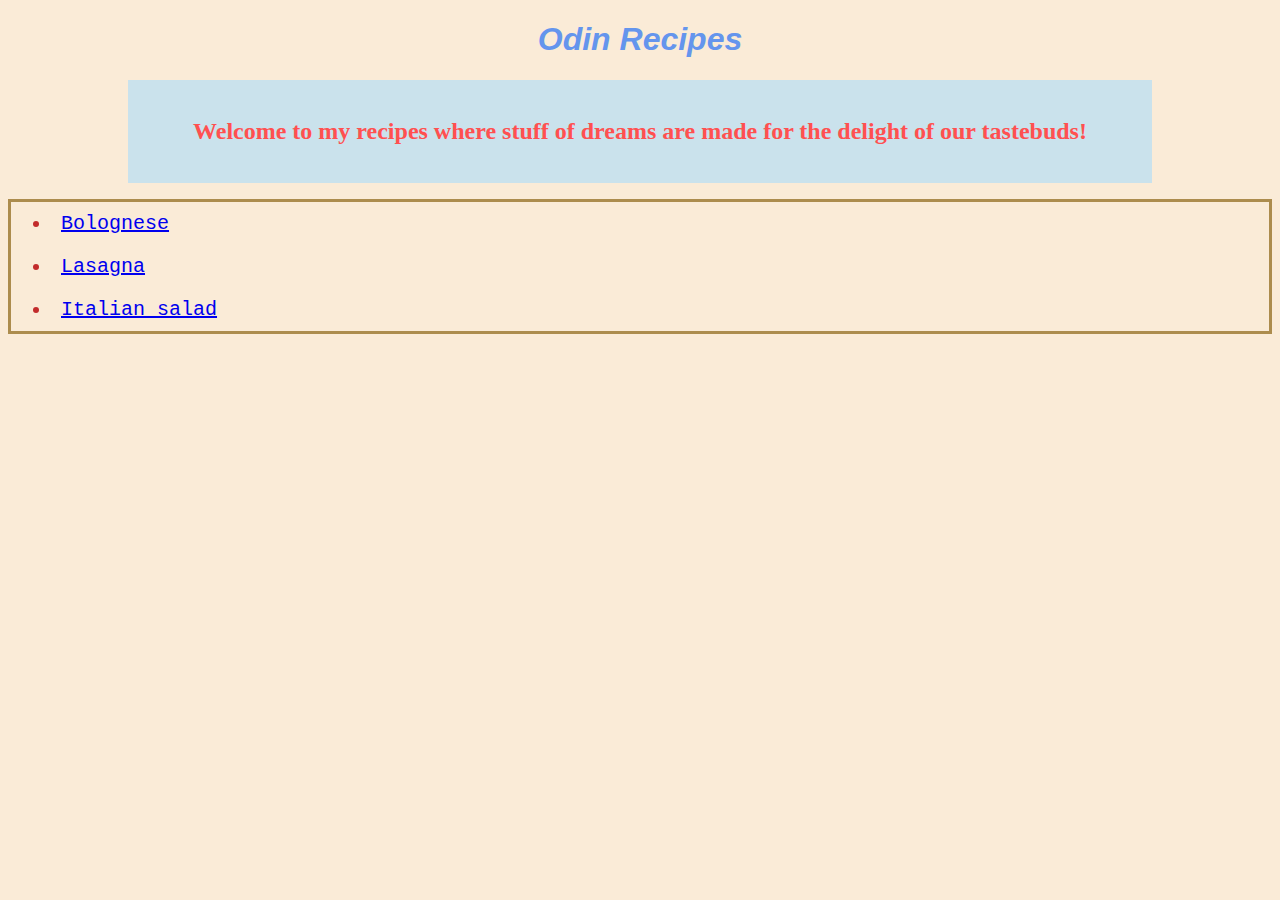
<file: index.html>
<!DOCTYPE html>
<html lang="en">
    <head>
        <meta charset="UTF-8">
        <title>Odin Recipes</title>
        <link rel="stylesheet" href="styles.css">
    </head>

    <body>
        <h1 id="h1Title">Odin Recipes</h1>
        <h2 id="h2Title">Welcome to my recipes where stuff of dreams are made for the delight of our tastebuds!</h2>

        <div id="mainList">
            <ul>
                <li><a href="recipes/bolognese.html">Bolognese</a></li>
                <li><a href="recipes/lasagna.html">Lasagna</a></li>
                <li><a href="recipes/salad.html">Italian salad</a></li>
            </ul>
        </div>
            
    </body>
</html>
</file>
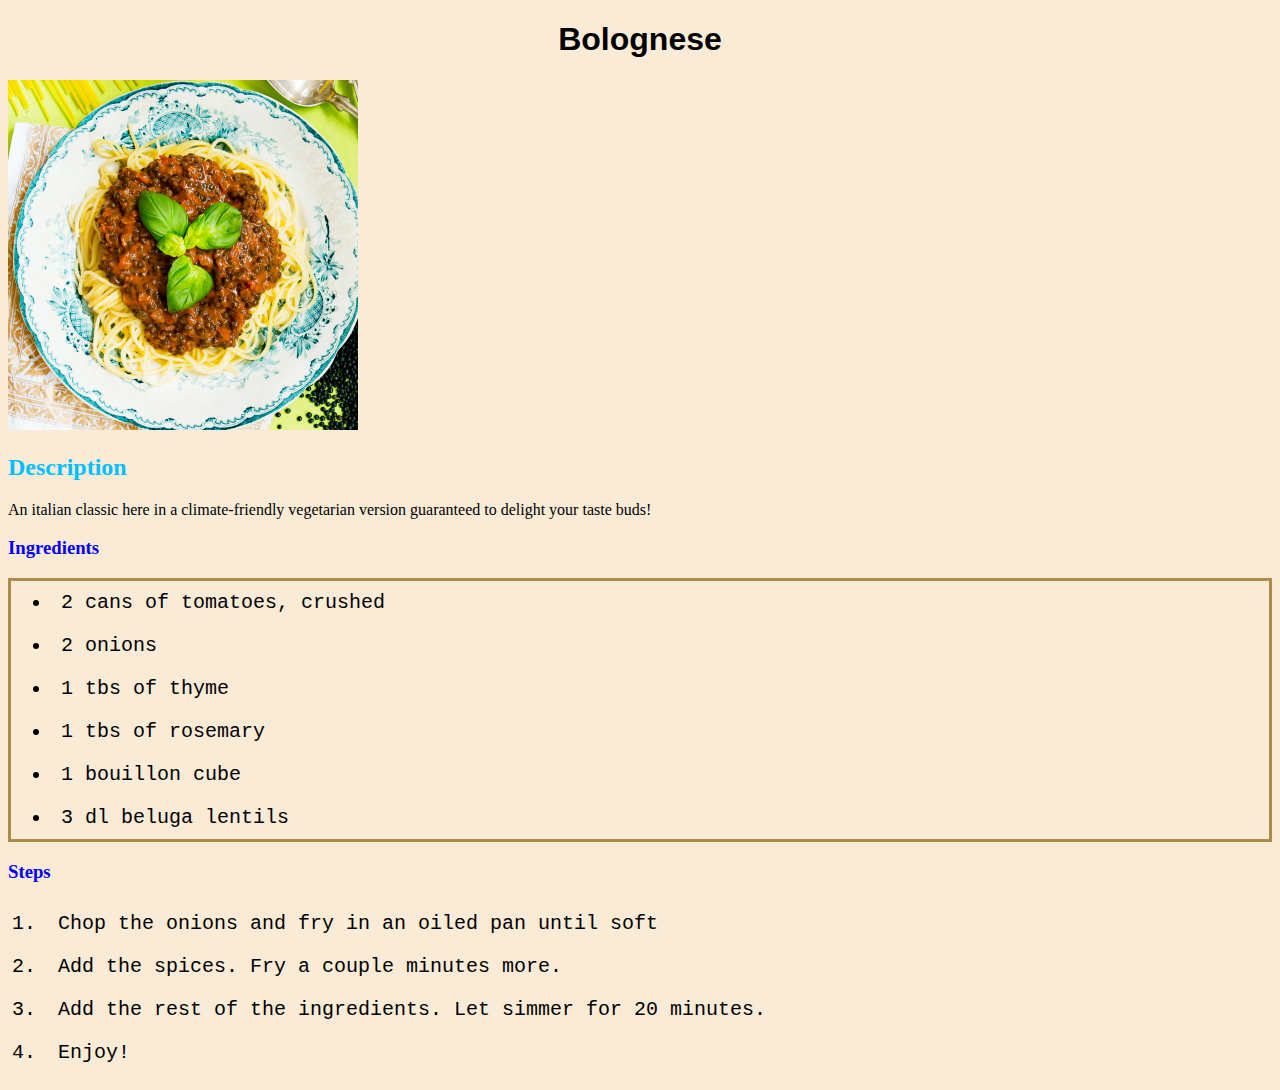
<file: recipes/bolognese.html>
<!DOCTYPE html>
<html lang="en">
<head>
    <meta charset="UTF-8">
    <title>Bolognese</title>
    <link rel="stylesheet" href="../styles.css">
</head>

<body>
    <h1>Bolognese</h1>
        <img src="../img/Bolognese.jpeg" alt="A vegetarian bolognese with beluga lentils" width="350" height="auto">
        <h2>Description</h2>
        <p>An italian classic here in a climate-friendly vegetarian version guaranteed to delight your taste buds!</p>

        <h3>Ingredients</h3>
            <ul>
                <li>2 cans of tomatoes, crushed</li>
                <li>2 onions</li>
                <li>1 tbs of thyme</li>
                <li>1 tbs of rosemary</li>
                <li>1 bouillon cube</li>
                <li>3 dl beluga lentils</li>
            </ul>
        
        <h3>Steps</h3>
            <ol>
                <li>Chop the onions and fry in an oiled pan until soft</li>
                <li>Add the spices. Fry a couple minutes more.</li>
                <li>Add the rest of the ingredients. Let simmer for 20 minutes.</li>
                <li>Enjoy!</li>
            </ol>
</body>
</html>
</file>
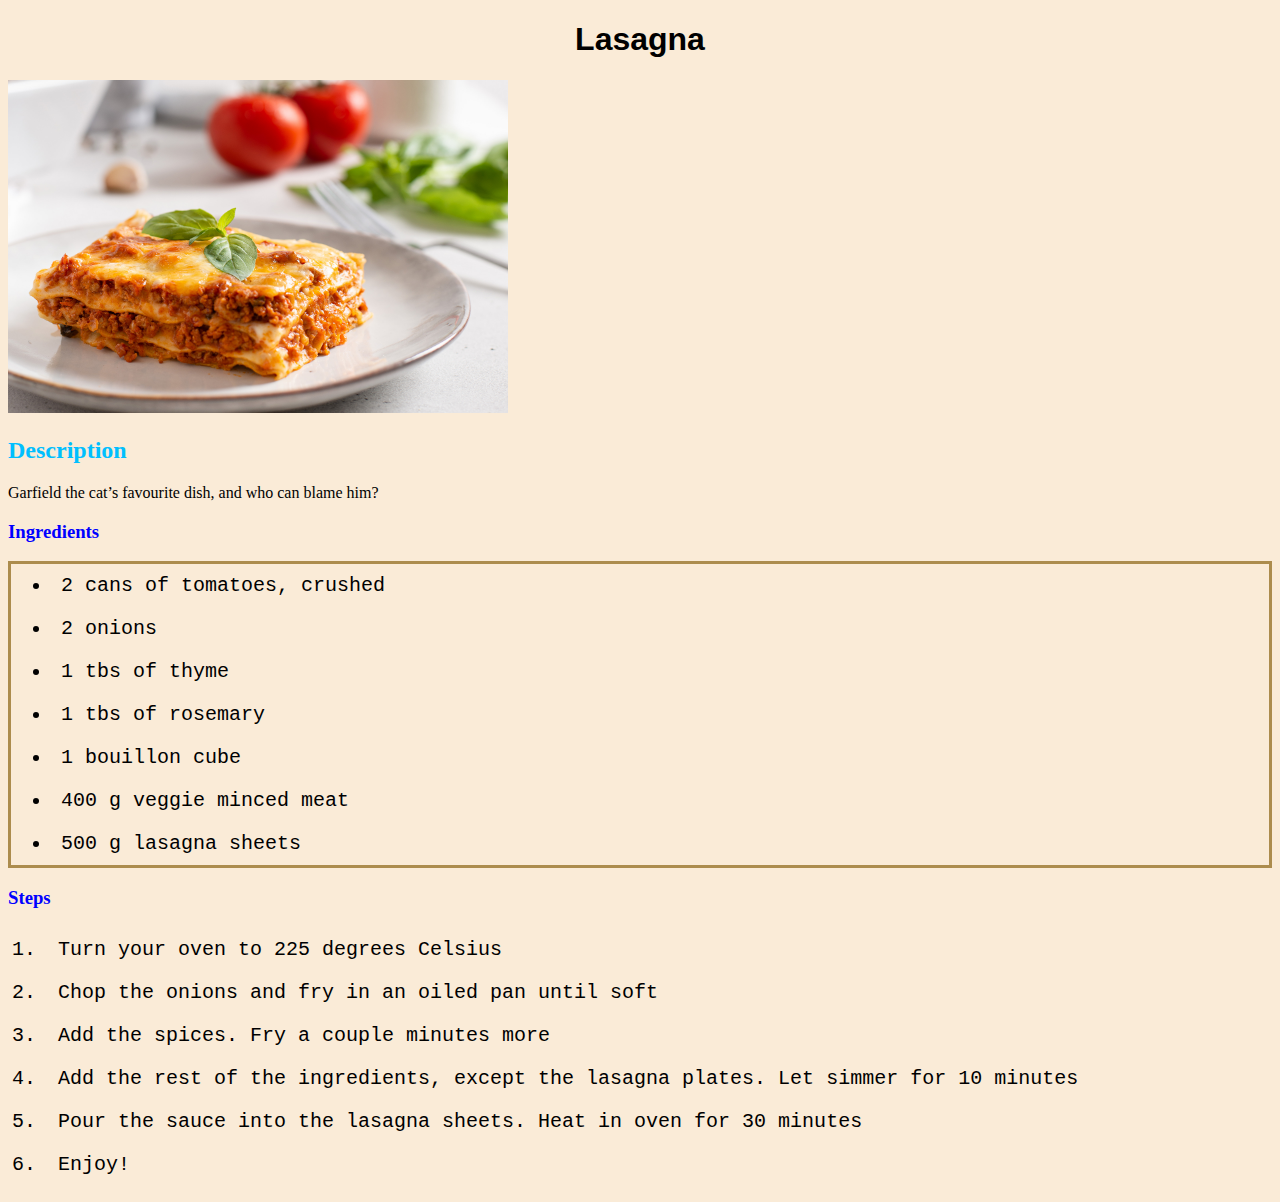
<file: recipes/lasagna.html>
<!DOCTYPE html>
<html lang="en">
<head>
    <meta charset="UTF-8">
    <title>Lasagna</title>
    <link rel="stylesheet" href="../styles.css">
</head>

<body>
    <h1>Lasagna</h1>
        <img src="../img/Lasagne.jpeg" alt="A piece of lasagna on a plate" width="500" height="auto">
        <h2>Description</h2>
        <p>Garfield the cat&rsquo;s favourite dish, and who can blame him?</p>

        <h3>Ingredients</h3>
            <ul>
                <li>2 cans of tomatoes, crushed</li>
                <li>2 onions</li>
                <li>1 tbs of thyme</li>
                <li>1 tbs of rosemary</li>
                <li>1 bouillon cube</li>
                <li>400 g veggie minced meat</li>
                <li>500 g lasagna sheets</li>
            </ul>
        
        <h3>Steps</h3>
            <ol>
                <li>Turn your oven to 225 degrees Celsius</li>
                <li>Chop the onions and fry in an oiled pan until soft</li>
                <li>Add the spices. Fry a couple minutes more</li>
                <li>Add the rest of the ingredients, except the lasagna plates. Let simmer for 10 minutes</li>
                <li>Pour the sauce into the lasagna sheets. Heat in oven for 30 minutes</li>
                <li>Enjoy!</li>
            </ol>
</body>
</html>
</file>
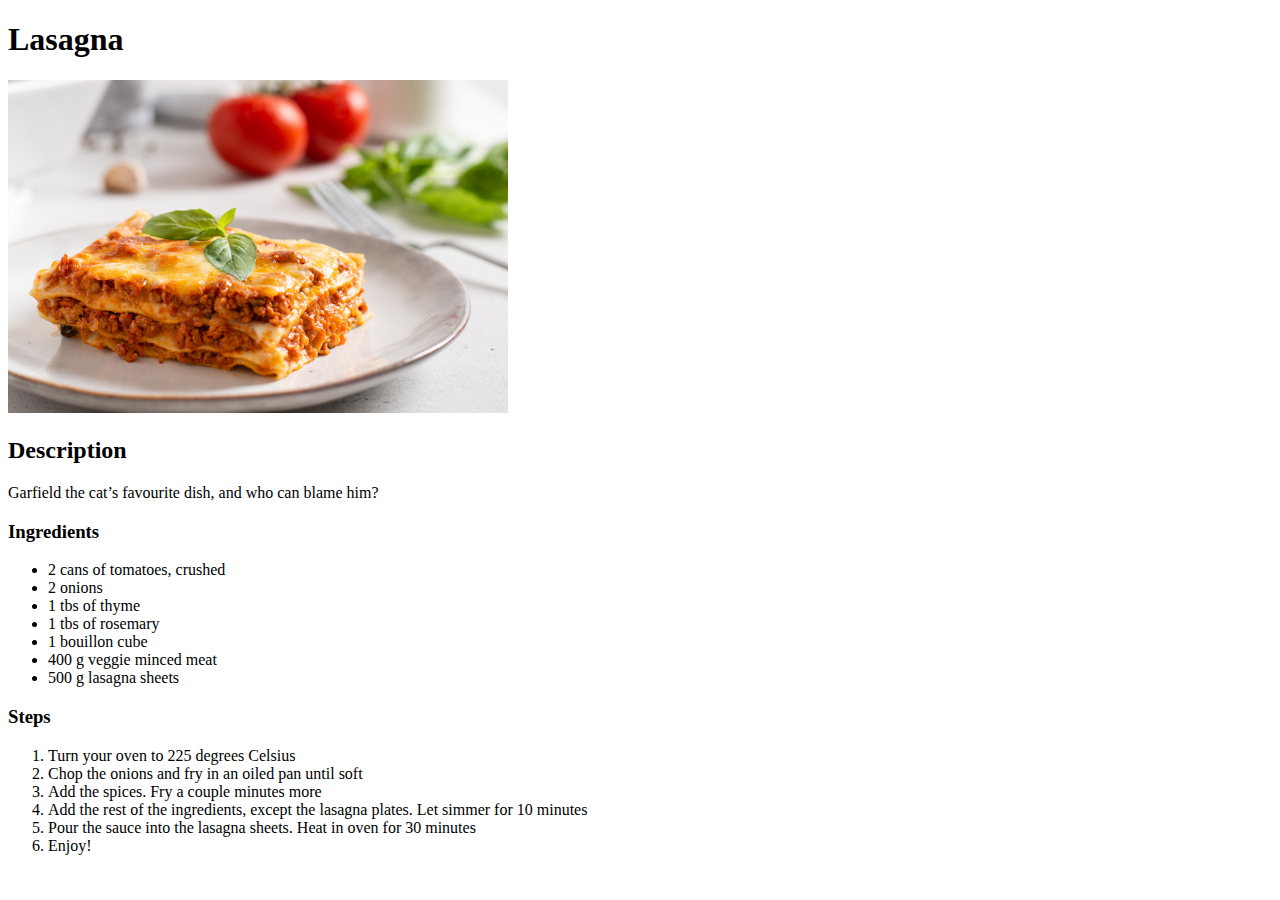
<file: recipes/lasagne.html>
<!DOCTYPE html>
<html lang="en">
<head>
    <meta charset="UTF-8">
    <title>Lasagna</title>
</head>

<body>
    <h1>Lasagna</h1>
        <img src="../img/Lasagne.jpeg" alt="A piece of lasagna on a plate" width="500">
        <h2>Description</h2>
        <p>Garfield the cat&rsquo;s favourite dish, and who can blame him?</p>

        <h3>Ingredients</h3>
            <ul>
                <li>2 cans of tomatoes, crushed</li>
                <li>2 onions</li>
                <li>1 tbs of thyme</li>
                <li>1 tbs of rosemary</li>
                <li>1 bouillon cube</li>
                <li>400 g veggie minced meat</li>
                <li>500 g lasagna sheets</li>
            </ul>
        
        <h3>Steps</h3>
            <ol>
                <li>Turn your oven to 225 degrees Celsius</li>
                <li>Chop the onions and fry in an oiled pan until soft</li>
                <li>Add the spices. Fry a couple minutes more</li>
                <li>Add the rest of the ingredients, except the lasagna plates. Let simmer for 10 minutes</li>
                <li>Pour the sauce into the lasagna sheets. Heat in oven for 30 minutes</li>
                <li>Enjoy!</li>
            </ol>
</body>
</html>
</file>
<file: styles.css>
body{
    background-color:antiquewhite;
    font-family: fantasy;
}
h1{
    font-family:'Franklin Gothic Medium', 'Arial Narrow', Arial, sans-serif;
    font-weight: 900;
    text-align: center;
}

h2{
    color: deepskyblue;
}

#h2Title{
    color: rgb(255, 80, 80);
    text-align: center;
    max-width: 75%;
    margin: auto;
    background-color:  rgb(202, 226, 236);
    padding: 3%;
}

h3{
    color: blue;
}

#h1Title{
    font-style: italic;
    color: cornflowerblue;
}

ul{
    border: 3px solid rgba(136, 97, 14, 0.689);
}

li{
    font-family: 'Courier New', Courier, monospace;
    font-size: 20px;
    padding: 10px;
}


#mainList{
    color: rgb(194, 43, 43);
}
</file>
